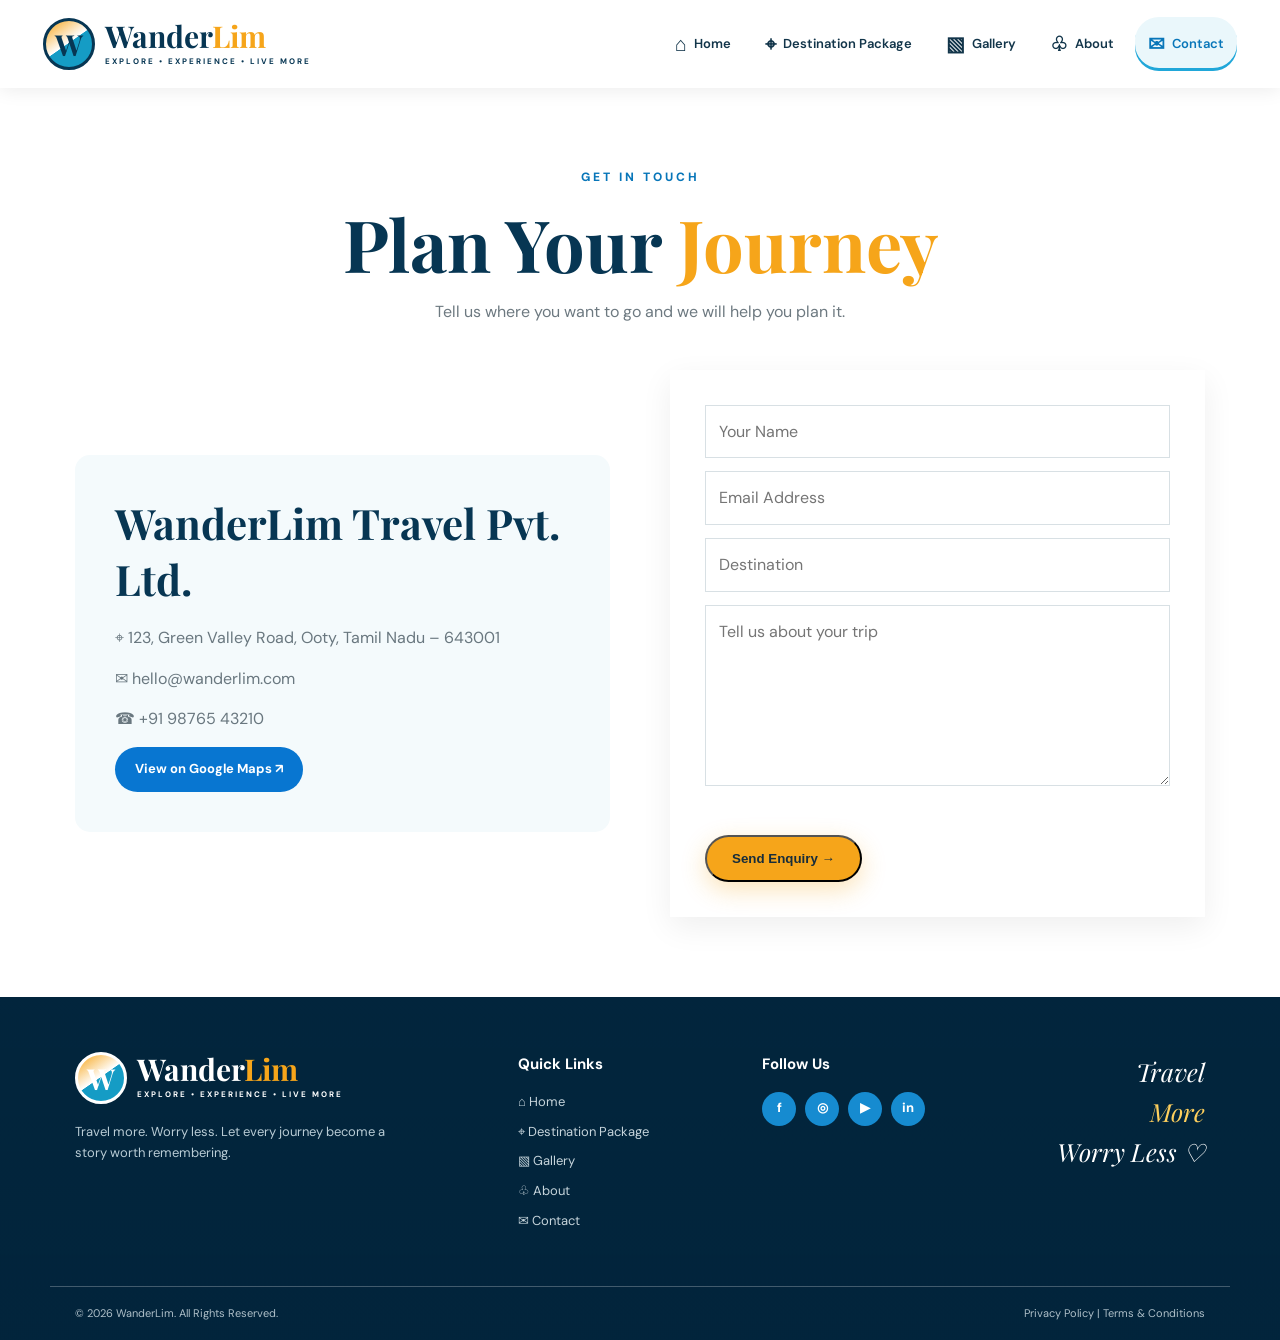
<file: Contact.html>
<!DOCTYPE html><html lang="en"><head><meta charset="UTF-8"><meta name="viewport" content="width=device-width,initial-scale=1.0"><title>Contact WanderLim | WanderLim</title><link rel="stylesheet" href="Css/Style.css"><link rel="preconnect" href="https://fonts.googleapis.com"><link rel="preconnect" href="https://fonts.gstatic.com" crossorigin><link href="https://fonts.googleapis.com/css2?family=DM+Sans:wght@400;500;600;700&family=Playfair+Display:wght@600;700&display=swap" rel="stylesheet"><style>
.page-section{max-width:1180px;margin:auto;padding:80px 25px}.page-title{text-align:center;margin-bottom:45px}.page-title p:first-child{color:#0876b9;font-size:12px;letter-spacing:3px;font-weight:800}.page-title h1{font:700 clamp(45px,6vw,72px) "Playfair Display";color:#073653;margin:8px 0}.page-title h1 span{color:#f6a51a}.page-title>p:last-child{color:#6d7980}.package-grid{display:grid;grid-template-columns:repeat(3,1fr);gap:20px}.package-grid article{background:white;border-radius:15px;overflow:hidden;box-shadow:0 10px 30px #0001}.package-grid img{width:100%;height:300px;object-fit:cover}.package-grid article div{padding:22px}.package-grid h2{font:700 28px "Playfair Display";color:#073653}.package-grid p{color:#69777f;font-size:13px;margin:7px 0 15px}.package-grid a{color:#0876b9;font-weight:700;font-size:13px}.gallery-grid{display:grid;grid-template-columns:repeat(3,1fr);gap:15px}.gallery-grid img{width:100%;height:300px;object-fit:cover;border-radius:12px;transition:.3s}.gallery-grid img:hover{transform:scale(1.02)}.about-layout,.contact-layout{display:grid;grid-template-columns:1fr 1fr;gap:60px;align-items:center}.about-photo img{width:100%;height:500px;object-fit:cover;border-radius:15px}.about-layout h2,.contact-layout h2{font:700 42px "Playfair Display";color:#073653;margin-bottom:18px}.about-layout p,.contact-layout p{color:#69777f;margin:0 0 15px}.contact-layout>div{background:#f4fafc;padding:40px;border-radius:15px}#contactForm{background:white;padding:35px;box-shadow:0 10px 30px #0001}#contactForm input,#contactForm textarea{width:100%;border:1px solid #d8e0e4;padding:13px;margin-bottom:13px;outline:none;font:inherit}#contactForm input:focus,#contactForm textarea:focus{border-color:#0876b9}@media(max-width:800px){.package-grid,.gallery-grid,.about-layout,.contact-layout{grid-template-columns:1fr}.gallery-grid img{height:260px}}
</style></head><body>
<header class="header"><nav class="navbar"><a href="Index.html" class="brand"><span class="brand-mark">W</span><span><strong>Wander<span>Lim</span></strong><small>EXPLORE • EXPERIENCE • LIVE MORE</small></span></a><button class="menu-toggle" id="menuToggle">☰</button><ul class="nav-links" id="navLinks">
<li><a href="Index.html" class=""><span>⌂</span> Home</a></li>
<li><a href="Destination.html" class=""><span>⌖</span> Destination Package</a></li>
<li><a href="Gallery.html" class=""><span>▧</span> Gallery</a></li>
<li><a href="About.html" class=""><span>♧</span> About</a></li>
<li><a href="Contact.html" class="active"><span>✉</span> Contact</a></li></ul></nav></header>
<main>
<section class="page-section contact-page"><div class="page-title"><p>GET IN TOUCH</p><h1>Plan Your <span>Journey</span></h1><p>Tell us where you want to go and we will help you plan it.</p></div>
<div class="contact-layout"><div><h2>WanderLim Travel Pvt. Ltd.</h2><p>⌖ 123, Green Valley Road, Ooty, Tamil Nadu – 643001</p><p>✉ hello@wanderlim.com</p><p>☎ +91 98765 43210</p><a class="map-btn" target="_blank" href="https://www.google.com/maps/search/?api=1&query=Ooty%2C%20Tamil%20Nadu">View on Google Maps ↗</a></div><form id="contactForm"><input required placeholder="Your Name"><input required type="email" placeholder="Email Address"><input required placeholder="Destination"><textarea required rows="6" placeholder="Tell us about your trip"></textarea><button class="primary-btn" type="submit">Send Enquiry →</button></form></div></section></main>
<footer class="footer"><div class="footer-top"><div class="footer-brand"><a href="Index.html" class="brand footer-logo"><span class="brand-mark">W</span><span><strong>Wander<span>Lim</span></strong><small>EXPLORE • EXPERIENCE • LIVE MORE</small></span></a><p>Travel more. Worry less. Let every journey become a story worth remembering.</p></div><div><h3>Quick Links</h3><a href="Index.html">⌂ Home</a><a href="Destination.html">⌖ Destination Package</a><a href="Gallery.html">▧ Gallery</a><a href="About.html">♧ About</a><a href="Contact.html">✉ Contact</a></div><div><h3>Follow Us</h3><div class="socials"><a href="#">f</a><a href="#">◎</a><a href="#">▶</a><a href="#">in</a></div></div><div class="footer-slogan">Travel<br><span>More</span><br>Worry Less ♡</div></div><div class="footer-bottom"><span>© 2026 WanderLim. All Rights Reserved.</span><span>Privacy Policy | Terms & Conditions</span></div></footer>
<script src="Js/Script.js"></script></body></html>
</file>
<file: Css/Style.css>
*{margin:0;padding:0;box-sizing:border-box}
:root{--navy:#073653;--blue:#0876b9;--sky:#20a7d9;--orange:#f6a51a;--cream:#fffaf1;--text:#12354a}
html{scroll-behavior:smooth}
body{font-family:"DM Sans",sans-serif;background:#fff;color:var(--text);line-height:1.6}
a{text-decoration:none;color:inherit}
.header{position:sticky;top:0;z-index:100;background:rgba(255,255,255,.96);box-shadow:0 2px 18px rgba(0,0,0,.08)}
.navbar{max-width:1250px;margin:auto;min-height:88px;padding:12px 28px;display:flex;align-items:center;justify-content:space-between;gap:25px}
.brand{display:flex;align-items:center;gap:10px;color:var(--navy)}
.brand-mark,.big-mark{width:52px;height:52px;border-radius:50%;display:grid;place-items:center;background:linear-gradient(145deg,var(--orange),#fff 48%,#159cc5 49%);border:3px solid var(--navy);font-family:"Playfair Display",serif;font-size:29px;font-weight:700}
.brand strong{display:block;font-family:"Playfair Display",serif;font-size:30px;line-height:1}.brand strong span,.why-brand h2 span{color:var(--orange)}
.brand small{display:block;font-size:8px;letter-spacing:2px;font-weight:700;margin-top:4px}
.nav-links{display:flex;align-items:center;gap:8px;list-style:none}
.nav-links a{display:flex;align-items:center;gap:7px;padding:11px 13px;border-radius:24px;font-size:13px;font-weight:600;transition:.25s}
.nav-links a span{font-size:20px}.nav-links a:hover,.nav-links a.active{background:#eaf7fb;color:var(--blue)}
.nav-links a.active{box-shadow:inset 0 -3px var(--sky)}
.menu-toggle{display:none;border:0;background:none;font-size:27px;color:var(--navy)}

.hero{height:610px;position:relative;overflow:hidden;display:flex;align-items:center}.hero>img{position:absolute;inset:0;width:100%;height:100%;object-fit:cover}.hero-overlay{position:absolute;inset:0;background:linear-gradient(90deg,rgba(2,31,48,.78),rgba(2,31,48,.3) 55%,rgba(2,31,48,.05))}
.hero-content{position:relative;z-index:2;color:white;max-width:650px;margin-left:max(7vw,30px)}.eyebrow{font-size:12px;letter-spacing:3px;font-weight:800;color:#0b83bf}.hero .eyebrow{color:#ffd06a}
.hero h1{font-family:"Playfair Display",serif;font-size:clamp(50px,6.3vw,88px);line-height:1.02;margin:15px 0}.hero h1 span{color:#ffb51b}.hero-content>p:not(.eyebrow){max-width:560px;font-size:17px;color:#edf8fc}.primary-btn{display:inline-flex;align-items:center;gap:22px;margin-top:28px;padding:14px 25px;background:var(--orange);border-radius:30px;color:#172d3b;font-weight:800;box-shadow:0 8px 25px rgba(246,165,26,.3);transition:.25s}.primary-btn:hover{transform:translateY(-3px);background:#ffc342}.hero-note{position:absolute;right:7%;bottom:18%;z-index:2;color:white;font-family:"Playfair Display",serif;font-style:italic;font-size:22px;line-height:1.2;text-align:right}.hero-note span{color:#ffd05d}

.quick-links{max-width:1180px;margin:-1px auto 0;padding:28px 18px;display:grid;grid-template-columns:repeat(5,1fr);gap:10px;background:#fff;position:relative;z-index:5}.quick-links a{text-align:center;padding:8px;border-radius:14px;transition:.25s}.quick-links a:hover{background:#f2fbfd;transform:translateY(-4px)}.quick-links i{width:52px;height:52px;margin:0 auto 8px;border-radius:50%;display:grid;place-items:center;background:#0d82b7;color:#fff;font-style:normal;font-size:23px}.quick-links a:nth-child(1) i{background:#4fae5b}.quick-links a:nth-child(2) i{background:#247bc2}.quick-links a:nth-child(3) i{background:#f5a323}.quick-links a:nth-child(4) i{background:#7b55b6}.quick-links a:nth-child(5) i{background:#e6535b}.quick-links strong,.quick-links small{display:block}.quick-links strong{font-size:15px}.quick-links small{font-size:11px;color:#6b7780}

.section{max-width:1180px;margin:auto;padding:90px 25px}.section-title{text-align:center;margin-bottom:38px}.section-title p{color:#117db7;font-size:12px;font-weight:800;letter-spacing:3px}.section-title h2{font-family:"Playfair Display",serif;font-size:42px;color:var(--navy);margin-top:7px}
.destination-grid{display:grid;grid-template-columns:repeat(3,1fr);gap:18px}.destination-card{height:410px;position:relative;overflow:hidden;border-radius:14px;box-shadow:0 12px 30px rgba(0,0,0,.12)}.destination-card img{width:100%;height:100%;object-fit:cover;transition:.5s}.destination-card:hover img{transform:scale(1.07)}.card-shade{position:absolute;inset:0;background:linear-gradient(transparent 35%,rgba(0,0,0,.78))}.destination-info{position:absolute;left:24px;right:24px;bottom:22px;color:#fff}.destination-info span{font-size:27px;font-weight:800}.destination-info p{font-size:13px;margin:3px 0 14px}.destination-info a{display:inline-block;border:1px solid #fff;border-radius:22px;padding:7px 15px;font-size:12px;font-weight:700}

.why{max-width:1180px;background:linear-gradient(100deg,#fff9e8,#fff);display:grid;grid-template-columns:35% 65%;align-items:center;gap:30px}.why-brand{text-align:center;border-right:1px solid #d9e0e3}.big-mark{width:110px;height:110px;margin:0 auto 10px;font-size:55px}.why-brand h2{font-family:"Playfair Display",serif;font-size:40px;color:var(--navy)}.why-brand p{font-size:9px;letter-spacing:2px;font-weight:800}.why-content{padding:20px}.benefits{display:grid;grid-template-columns:repeat(4,1fr);margin-top:22px}.benefits div{text-align:center;padding:10px;border-right:1px solid #d7dee2}.benefits div:last-child{border:0}.benefits i{display:block;font-style:normal;color:#0c7eaa;font-size:22px;margin-bottom:7px}.benefits strong,.benefits small{display:block}.benefits strong{font-size:13px}.benefits small{font-size:10px;color:#73808a}

.location{display:grid;grid-template-columns:.75fr 1.25fr;gap:55px;align-items:center}.location h2{font-family:"Playfair Display",serif;font-size:48px;color:var(--navy);margin:7px 0 15px}.location-text>p:not(.eyebrow){color:#6b7780;max-width:450px}.address{margin:25px 0;color:#53636c}.address strong,.address span{display:block}.address span{margin-top:5px;font-size:14px}.map-btn{display:inline-block;background:#0876d1;color:#fff;border-radius:25px;padding:12px 20px;font-size:13px;font-weight:700}.map-box{height:350px;border-radius:16px;position:relative;overflow:hidden;background:#dbead9;border:8px solid white;box-shadow:0 10px 35px rgba(0,0,0,.12)}.map-grid{position:absolute;inset:0;background:linear-gradient(25deg,transparent 48%,#a7c7a7 49%,#a7c7a7 51%,transparent 52%),linear-gradient(90deg,transparent 47%,#c2d5bc 48%,#c2d5bc 51%,transparent 52%),repeating-linear-gradient(12deg,transparent 0 50px,rgba(255,255,255,.6) 51px 54px)}.map-box:after{content:"";position:absolute;width:38%;height:130%;background:#bfe3e8;right:-8%;top:-15%;transform:rotate(18deg);opacity:.7}.map-pin{position:absolute;z-index:3;left:55%;top:48%;color:#e3342f;font-size:45px;text-shadow:0 2px 4px #777}.map-label{position:absolute;z-index:4;left:57%;top:36%;background:white;padding:9px 13px;border-radius:5px;box-shadow:0 3px 12px #999;font-size:11px}.map-label strong,.map-label span{display:block}.map-label span{color:#777}.map-water{position:absolute;z-index:2;right:8%;top:45%;color:#539db0;letter-spacing:5px;font-weight:700}

.footer{background:#073653;color:white;padding:55px 0 0;background-image:linear-gradient(rgba(2,36,59,.94),rgba(2,36,59,.98)),url("https://images.unsplash.com/photo-1464822759023-fed622ff2c3b?auto=format&fit=crop&w=1800&q=70");background-size:cover;background-position:center}.footer-top{max-width:1180px;margin:auto;padding:0 25px 45px;display:grid;grid-template-columns:2fr 1fr 1fr 1fr;gap:45px}.footer .brand{color:white}.footer .brand-mark{border-color:white}.footer-brand>p{color:#b9ccd5;max-width:330px;font-size:13px;margin-top:18px}.footer h3{font-size:15px;margin-bottom:16px}.footer-top>div:not(.footer-brand) a{display:block;color:#c6d4db;font-size:13px;margin:9px 0}.socials{display:flex;gap:9px}.socials a{width:34px;height:34px;border-radius:50%;display:grid!important;place-items:center;background:#168bd0;color:white!important;margin:0!important;font-weight:800}.footer-slogan{font-family:"Playfair Display",serif;font-size:25px;font-style:italic;text-align:right}.footer-slogan span{color:#ffd05d}.footer-bottom{border-top:1px solid rgba(255,255,255,.25);max-width:1180px;margin:auto;padding:18px 25px;display:flex;justify-content:space-between;color:#aebfc8;font-size:11px}

@media(max-width:900px){.nav-links{display:none;position:absolute;left:15px;right:15px;top:82px;background:#fff;padding:15px;box-shadow:0 10px 30px #0002;border-radius:12px;flex-direction:column;align-items:stretch}.nav-links.show{display:flex}.menu-toggle{display:block}.navbar{padding:12px 18px}.brand strong{font-size:25px}.hero{height:570px}.hero-note{display:none}.quick-links{grid-template-columns:repeat(3,1fr)}.destination-grid{grid-template-columns:1fr 1fr}.why{grid-template-columns:1fr}.why-brand{border-right:0;border-bottom:1px solid #d9e0e3;padding-bottom:25px}.benefits{grid-template-columns:1fr 1fr}.location{grid-template-columns:1fr}.footer-top{grid-template-columns:1fr 1fr}.footer-slogan{display:none}}
@media(max-width:600px){.brand small{font-size:7px}.brand-mark{width:45px;height:45px;font-size:24px}.hero-content{margin:0 22px}.hero h1{font-size:49px}.hero-content>p:not(.eyebrow){font-size:14px}.quick-links{grid-template-columns:1fr 1fr;padding:18px 10px}.quick-links a:last-child{grid-column:1/-1}.section{padding:65px 18px}.section-title h2{font-size:34px}.destination-grid{grid-template-columns:1fr}.destination-card{height:380px}.benefits{grid-template-columns:1fr 1fr}.location h2{font-size:40px}.map-box{height:280px}.footer-top{grid-template-columns:1fr;padding:0 20px 35px}.footer-bottom{margin:0 20px;display:block;line-height:2}}
</file>
